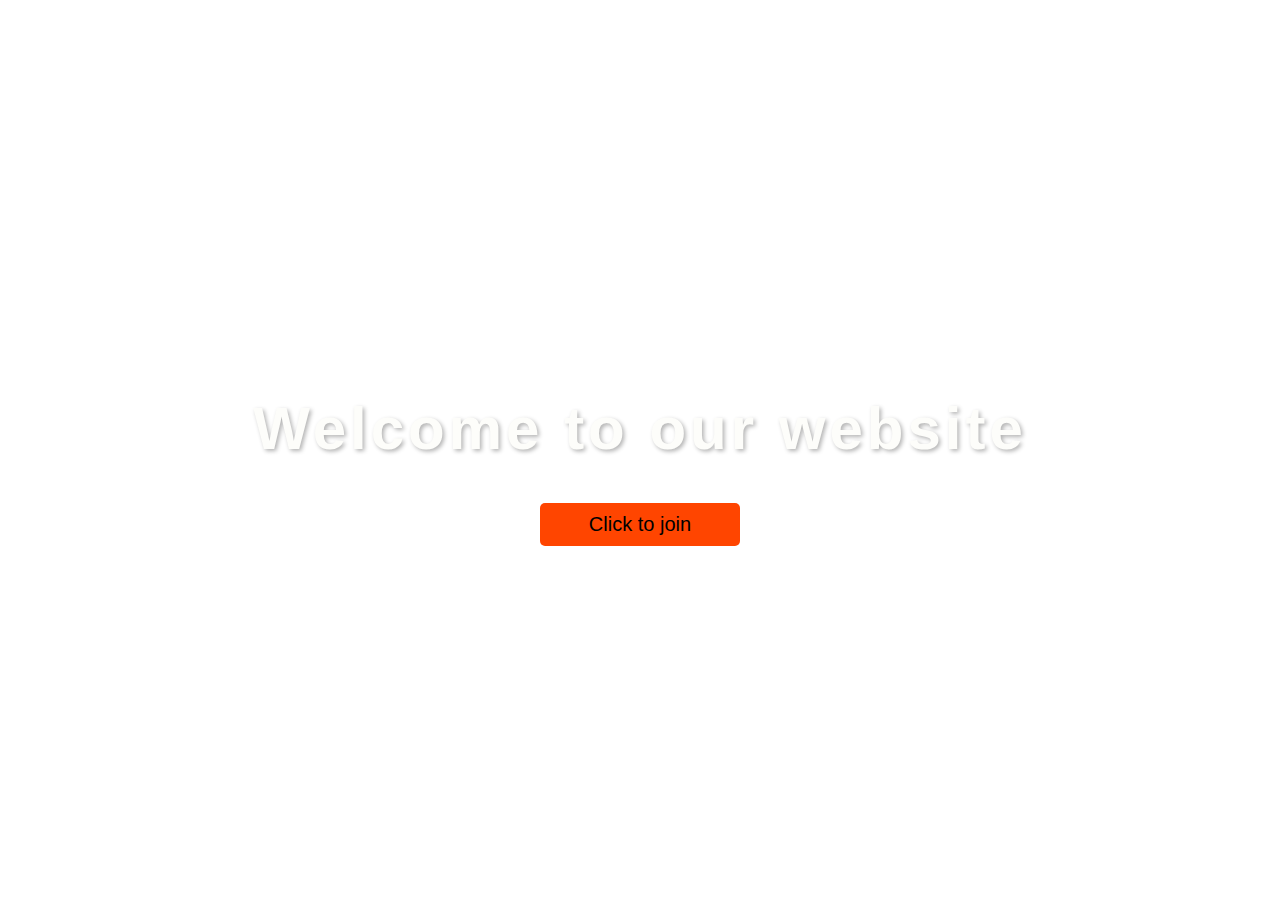
<file: Bgblur/index.html>
<!DOCTYPE html>
<html lang="en">
  <head>
    <meta charset="UTF-8" />
    <meta http-equiv="X-UA-Compatible" content="IE=edge" />
    <meta name="viewport" content="width=device-width, initial-scale=1.0" />
    <title>Blurred Background Popup</title>
    <link
      rel="stylesheet"
      href="https://cdnjs.cloudflare.com/ajax/libs/font-awesome/6.0.0-beta3/css/all.min.css"
      integrity="sha512-Fo3rlrZj/k7ujTnHg4CGR2D7kSs0v4LLanw2qksYuRlEzO+tcaEPQogQ0KaoGN26/zrn20ImR1DfuLWnOo7aBA=="
      crossorigin="anonymous"
      referrerpolicy="no-referrer"
    />
    <link rel="stylesheet" href="style.css" />
  </head>
  <body>
    <div class="container">
      <h1>Welcome to our website</h1>
      <button class="btn">Click to join</button>
    </div>
    <div class="popup-container active">
      <h4>20% OFF Offer</h4>
      <label for="email">Your Email</label>
      <input
        type="email"
        name="email"
        class="input"
        placeholder="Enter Your Email"
      />
      <button class="popup-btn">Join</button>
      <div class="close-icon">
        <i class="fas fa-times fa-2x"></i>
      </div>
    </div>
    <script src="index.js"></script>
  </body>
</html>
</file>
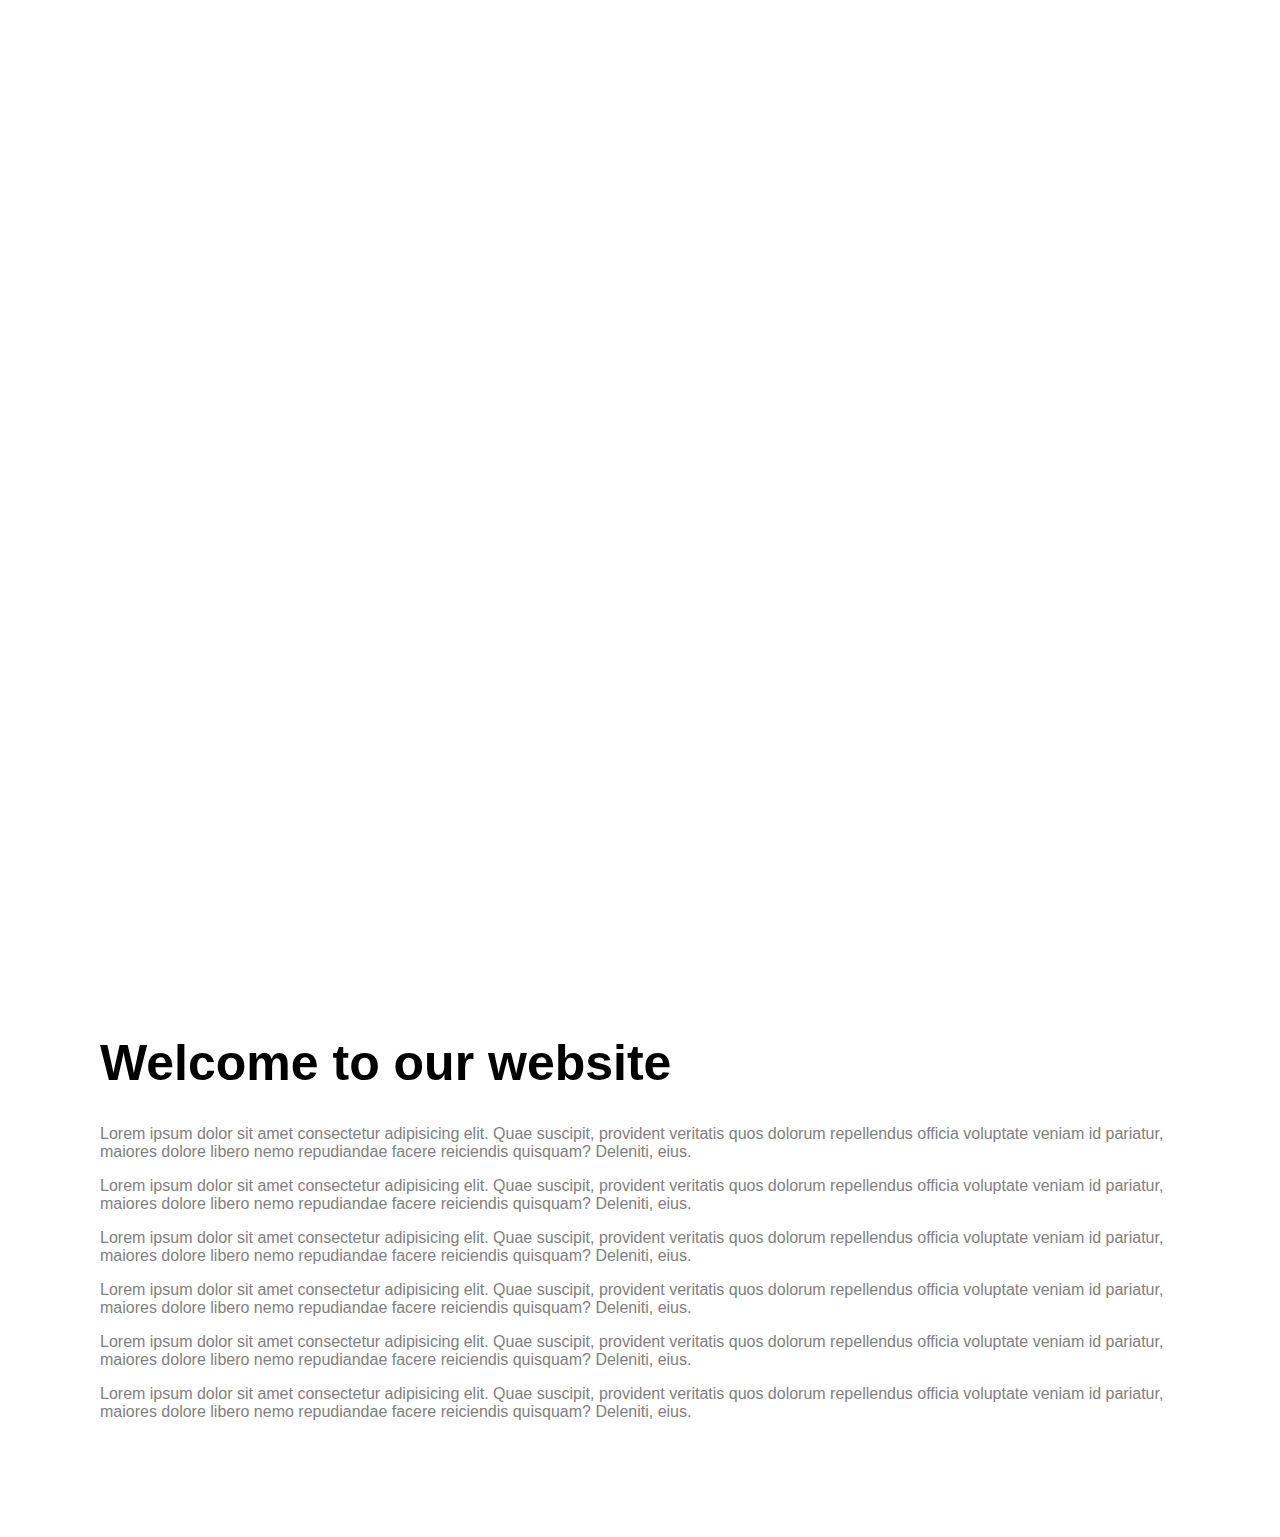
<file: Bgimagescroller/index.html>
<!DOCTYPE html>
<html lang="en">
  <head>
    <meta charset="UTF-8" />
    <meta http-equiv="X-UA-Compatible" content="IE=edge" />
    <meta name="viewport" content="width=device-width, initial-scale=1.0" />
    <title>Background Image Scroll Effect</title>
    <link rel="stylesheet" href="style.css" />
  </head>
  <body>
    <div class="bg-image" id="bg-image"></div>
    <div class="container">
      <h1>Welcome to our website</h1>
      <p>
        Lorem ipsum dolor sit amet consectetur adipisicing elit. Quae suscipit,
        provident veritatis quos dolorum repellendus officia voluptate veniam id
        pariatur, maiores dolore libero nemo repudiandae facere reiciendis
        quisquam? Deleniti, eius.
      </p>
      <p>
        Lorem ipsum dolor sit amet consectetur adipisicing elit. Quae suscipit,
        provident veritatis quos dolorum repellendus officia voluptate veniam id
        pariatur, maiores dolore libero nemo repudiandae facere reiciendis
        quisquam? Deleniti, eius.
      </p>
      <p>
        Lorem ipsum dolor sit amet consectetur adipisicing elit. Quae suscipit,
        provident veritatis quos dolorum repellendus officia voluptate veniam id
        pariatur, maiores dolore libero nemo repudiandae facere reiciendis
        quisquam? Deleniti, eius.
      </p>
      <p>
        Lorem ipsum dolor sit amet consectetur adipisicing elit. Quae suscipit,
        provident veritatis quos dolorum repellendus officia voluptate veniam id
        pariatur, maiores dolore libero nemo repudiandae facere reiciendis
        quisquam? Deleniti, eius.
      </p>
      <p>
        Lorem ipsum dolor sit amet consectetur adipisicing elit. Quae suscipit,
        provident veritatis quos dolorum repellendus officia voluptate veniam id
        pariatur, maiores dolore libero nemo repudiandae facere reiciendis
        quisquam? Deleniti, eius.
      </p>
      <p>
        Lorem ipsum dolor sit amet consectetur adipisicing elit. Quae suscipit,
        provident veritatis quos dolorum repellendus officia voluptate veniam id
        pariatur, maiores dolore libero nemo repudiandae facere reiciendis
        quisquam? Deleniti, eius.
      </p>
    </div>
    <script src="index.js"></script>
  </body>
</html>
</file>
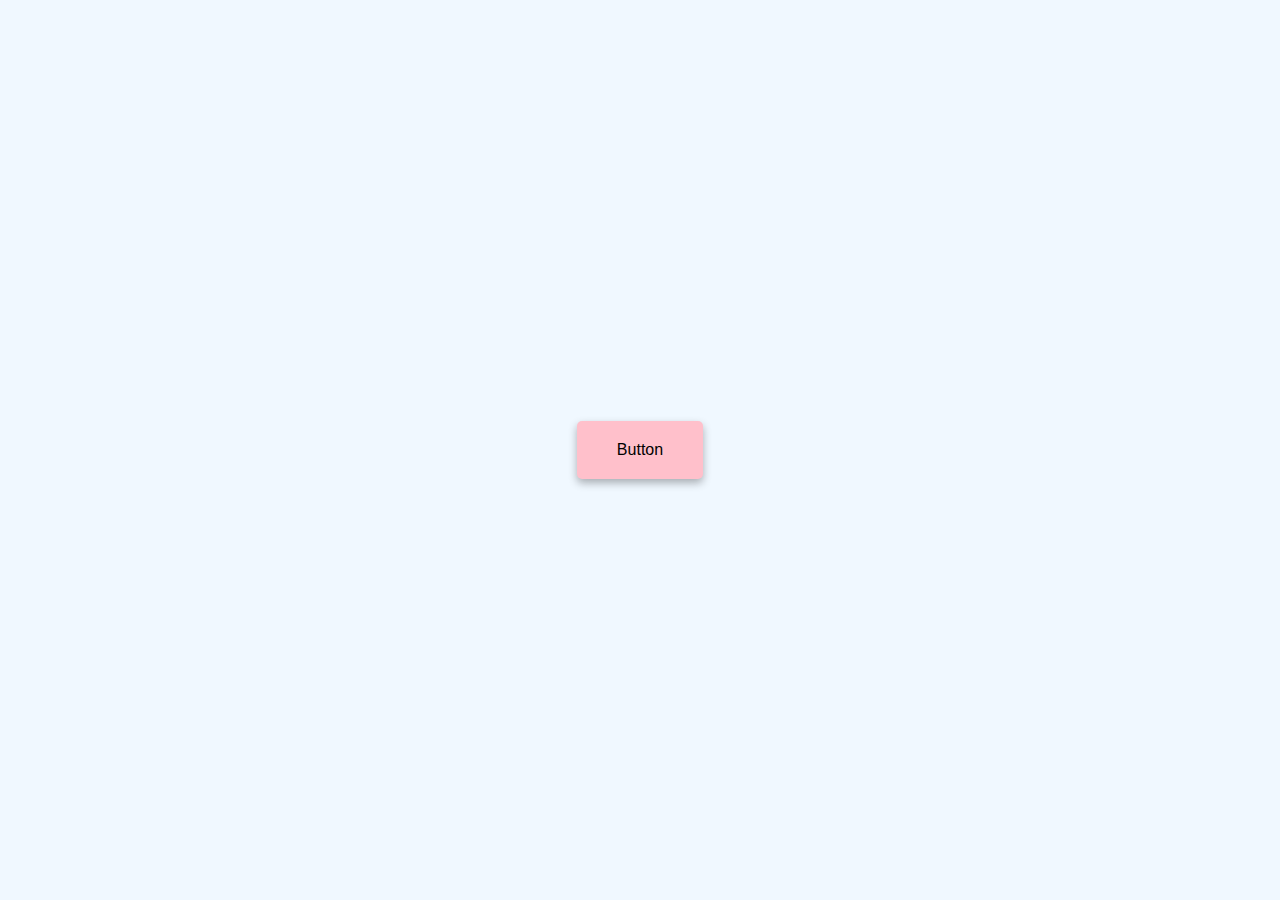
<file: Buttonripple/index.html>
<!DOCTYPE html>
<html lang="en">
  <head>
    <meta charset="UTF-8" />
    <meta http-equiv="X-UA-Compatible" content="IE=edge" />
    <meta name="viewport" content="width=device-width, initial-scale=1.0" />
    <title>Button Ripple Effect</title>
    <link rel="stylesheet" href="style.css" />
  </head>
  <body>
    <a href="#" class="btn"><span>Button</span></a>
    <script src="index.js"></script>
  </body>
</html>
</file>
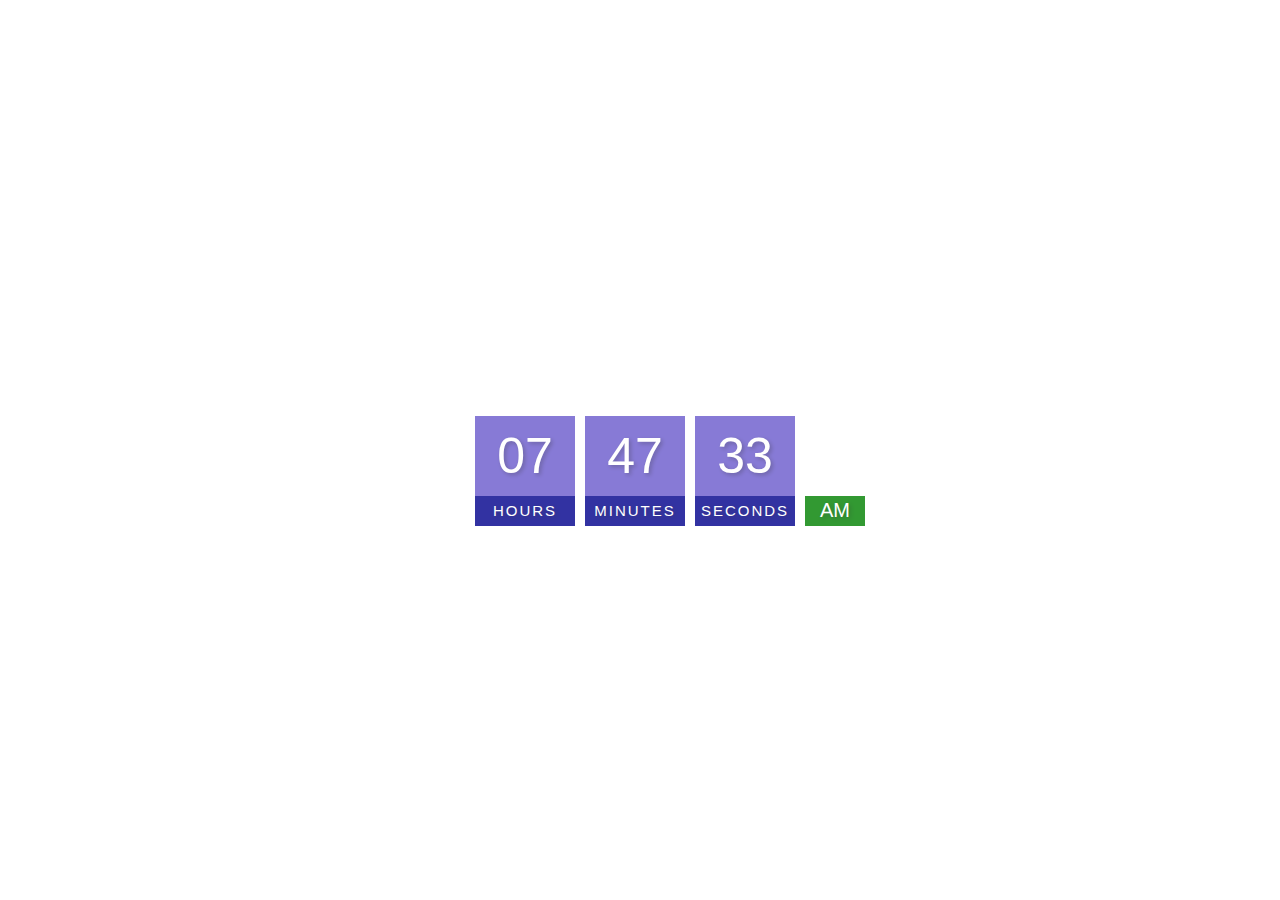
<file: digital clock/index.html>
<!DOCTYPE html>
<html lang="en">

<head>
    <meta charset="UTF-8" />
    <meta http-equiv="X-UA-Compatible" content="IE=edge" />
    <meta name="viewport" content="width=device-width, initial-scale=1.0" />
    <title>Digital clock</title>
    <link rel="stylesheet" href="style.css" />
</head>

<body>
    <h2>DIGITAL CLOCK</h2>
    <div class="clock">
        <div>
            <span id="hour">00</span>
            <span class="text">Hours</span>
        </div>
        <div>
            <span id="minute">00</span>
            <span class="text">Minutes</span>
        </div>
        <div>
            <span id="second">00</span>
            <span class="text">Seconds</span>
        </div>
        <div>
            <span id="ampm">AM</span>
        </div>
    </div>
    <script src="index.js"></script>
</body>

</html>
</file>
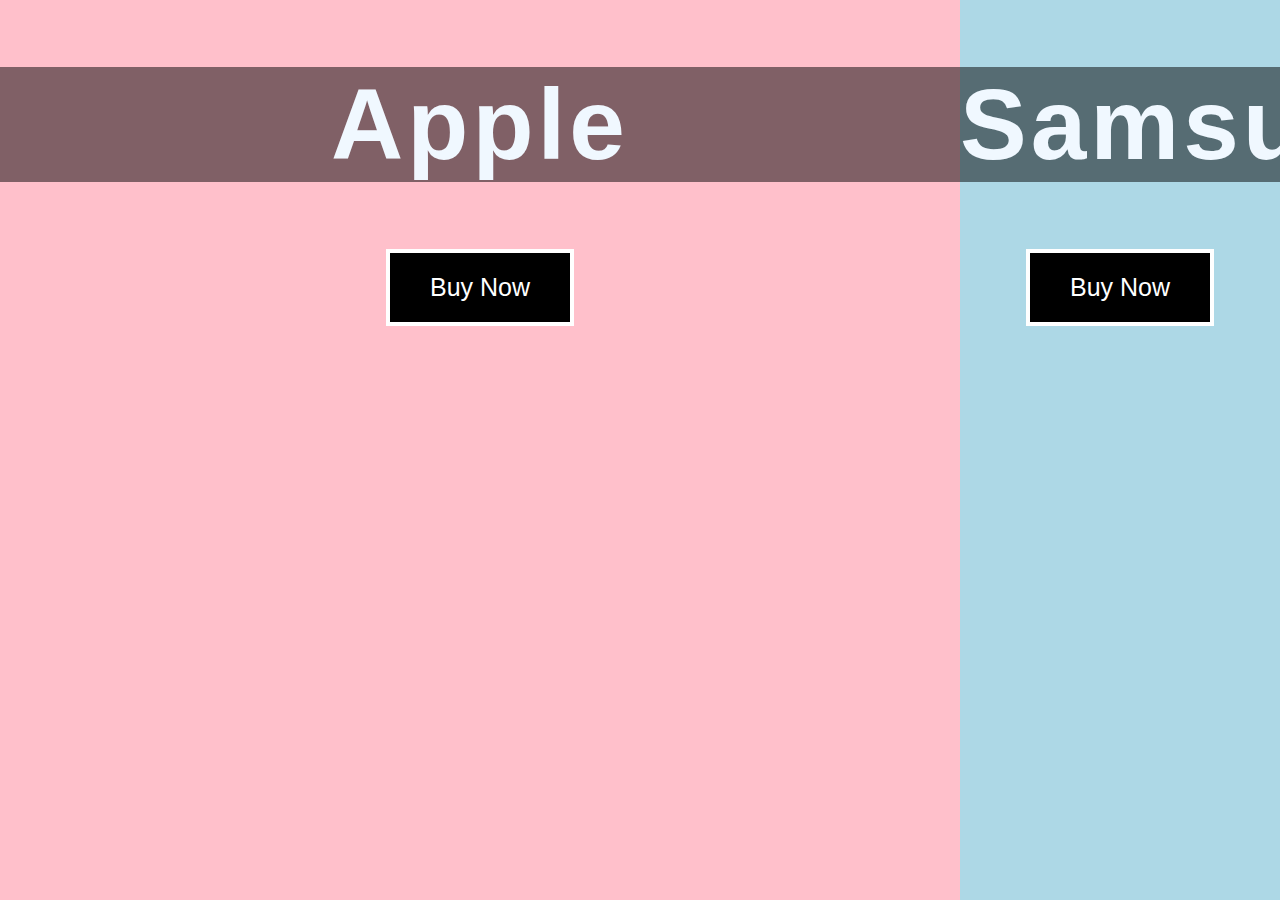
<file: double landing page/index.html>
<!DOCTYPE html>
<html lang="en">
  <head>
    <meta charset="UTF-8" />
    <meta http-equiv="X-UA-Compatible" content="IE=edge" />
    <meta name="viewport" content="width=device-width, initial-scale=1.0" />
    <title>Double Landing Page</title>
    <link rel="stylesheet" href="style.css" />
  </head>
  <body>
    <div class="container">
      <div class="split left">
        <h1>Apple</h1>
        <button class="btn">Buy Now</button>
      </div>
      <div class="split right">
        <h1>Samsung</h1>
        <button class="btn">Buy Now</button>
      </div>
    </div>
    <script src="index.js"></script>
  </body>
</html>
</file>
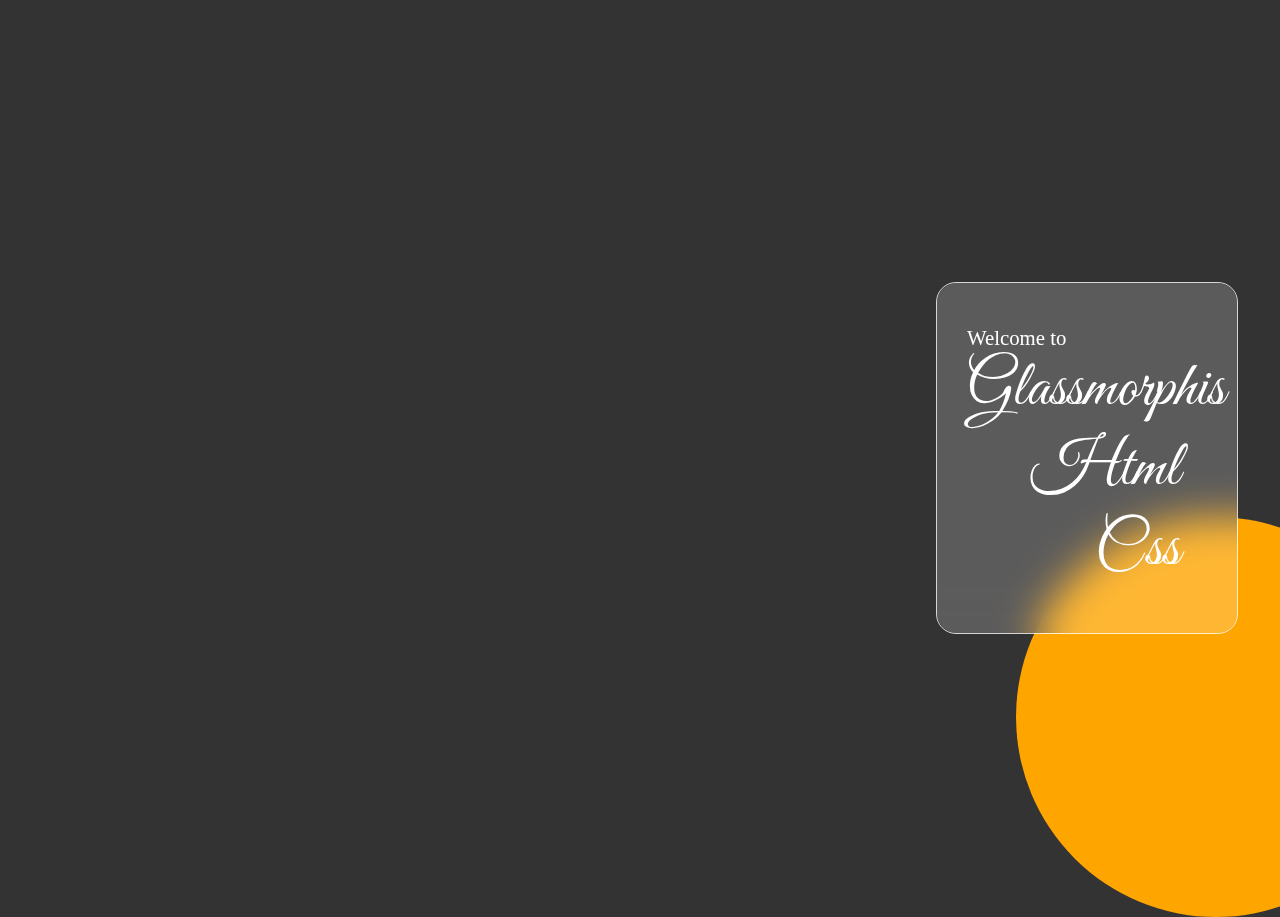
<file: Glassmorphis/index.html>
<!DOCTYPE html>
<html lang="en">
<head>
    <meta charset="UTF-8">
    <meta http-equiv="X-UA-Compatible" content="IE=edge">
    <meta name="viewport" content="width=device-width, initial-scale=1.0">
    <link rel="stylesheet" href="style.css">
    <title>Document</title>
</head>
<body>
    <div class="card">
        <div class="welcome">
            Welcome to
        </div>
        <div class="ab">
            <span>Glassmorphis</span>
            <span>Html</span>
            <span>Css</span>
        </div>
    </div>
</body>
</html>
</file>
<file: Bgblur/style.css>
body {
    margin: 0;
  }
  
  .container {
    display: flex;
    flex-direction: column;
    align-items: center;
    height: 100vh;
    justify-content: center;
    background: url("https://images.unsplash.com/photo-1560762484-813fc97650a0?ixlib=rb-1.2.1&ixid=MnwxMjA3fDB8MHxwaG90by1wYWdlfHx8fGVufDB8fHx8&auto=format&fit=crop&w=1074&q=80");
    background-size: cover;
    text-align: center;
    transition: filter 0.7s;
  }
  
  h1 {
    font-size: 60px;
    color: rgb(253, 253, 250);
    font-family: Impact, Haettenschweiler, "Arial Narrow Bold", sans-serif;
    letter-spacing: 4px;
    text-shadow: 2px 2px 4px rgba(0, 0, 0, 0.3);
  }
  
  .btn {
    padding: 10px 20px;
    width: 200px;
    cursor: pointer;
    background-color: orangered;
    border: none;
    border-radius: 5px;
    font-size: 20px;
  }
  
  .btn:hover {
    filter: brightness(0.8);
  }
  
  .active.container {
    filter: blur(5px) brightness(0.7);
  }
  
  .popup-container {
    position: fixed;
    left: 50%;
    transform: translateX(-50%);
    background-color: white;
    width: 400px;
    height: 200px;
    top: 30%;
    display: flex;
    flex-direction: column;
    padding: 20px;
    background: url("https://images.unsplash.com/uploads/141103282695035fa1380/95cdfeef?ixlib=rb-1.2.1&ixid=MnwxMjA3fDB8MHxwaG90by1wYWdlfHx8fGVufDB8fHx8&auto=format&fit=crop&w=1730&q=80");
    background-size: cover;
    border-radius: 10px;
    box-shadow: 0 4px 8px rgba(0, 0, 0, 0.3);
    opacity: 1;
    transition: all 0.7s;
  }
  
  h4 {
    font-size: 30px;
    margin: 10px 0;
    font-family: sans-serif;
    color: blueviolet;
  }
  
  label {
    color: blueviolet;
    font-family: sans-serif;
  }
  
  .popup-btn {
    background-color: orangered;
    padding: 10px;
    font-size: 20px;
    cursor: pointer;
    border: 2px solid;
  }
  
  .input {
    border: 2px solid;
    padding: 10px;
    margin: 10px 0;
    font-size: 20px;
    text-align: center;
  }
  
  .input::placeholder {
    color: lightgray;
  }
  
  .close-icon {
    position: absolute;
    right: 20px;
    cursor: pointer;
  }
  
  .close-icon:hover {
    color: orangered;
  }
  
  .active.popup-container {
    visibility: hidden;
    opacity: 0;
    top: 10%;
  }
</file>
<file: Bgimagescroller/style.css>
body {
    margin: 0;
    font-family: sans-serif;
  }
  
  .bg-image {
    width: 100%;
    height: 100vh;
    background: url("https://images.unsplash.com/photo-1540206395-68808572332f?ixlib=rb-1.2.1&ixid=MnwxMjA3fDB8MHxwaG90by1wYWdlfHx8fGVufDB8fHx8&auto=format&fit=crop&w=626&q=80");
    background-position: center;
    background-attachment: fixed;
    background-size: 160%;
  }
  
  .container {
    padding: 100px;
  }
  
  h1 {
    font-size: 50px;
  }
  p {
    color: grey;
  }
  
  @media (max-width: 500px) {
    .container {
      padding: 10px;
    }
  }
</file>
<file: Buttonripple/style.css>
body {
    margin: 0;
    display: flex;
    justify-content: center;
    height: 100vh;
    align-items: center;
    background-color: aliceblue;
    font-family: sans-serif;
  }
  
  .btn {
    background-color: pink;
    padding: 20px 40px;
    border-radius: 5px;
    box-shadow: 0 4px 8px rgba(0, 0, 0, 0.3);
    text-decoration: none;
    color: black;
    position: relative;
    overflow: hidden;
  }
  
  .btn span {
    position: relative;
    z-index: 1;
  }
  
  .btn::before {
    content: "";
    position: absolute;
    background-color: orangered;
    width: 0;
    height: 0;
    left: var(--xPos);
    top: var(--yPos);
    transform: translate(-50%, -50%);
    border-radius: 50%;
    transition: width 0.5s, height 0.5s;
  }
  
  .btn:hover::before {
    width: 300px;
    height: 300px;
  }
</file>
<file: digital clock/style.css>
body{
    margin: 0;
    font-family: sans-serif;
    display: flex;
    flex-direction: column;
    align-items: center;
    height: 100vh;
    justify-content: center;
    background: url("https://images.unsplash.com/photo-1422493757035-1e5e03968f95?ixlib=rb-4.0.3&ixid=MnwxMjA3fDB8MHxzZWFyY2h8NTR8fG5hdHVyZXxlbnwwfDB8MHx8&auto=format&fit=crop&w=500&q=60");      /*add link from unsplash*/
    background-size: cover;
    overflow: hidden;
}
h2{
    text-transform: capitalize;
    letter-spacing: 4px;
    font-size: 15px;
    text-align: center;
    color: white;      /*white*/
}
.clock{
    display: flex;
}
.clock div{
    margin: 5px;
    position: relative;
}
.clock span{
    width: 100px;
    height: 80px;
    background: slateblue;
    opacity: .8;
    color: white;
    display: flex;
    justify-content: center;
    align-items: center;
    font-size: 50px;
    text-shadow: 2px 2px 4px rgba(0, 0, 0, .3);
}
.clock .text{
    height: 30px;
    font-size: 15px;
    text-transform: uppercase;
    letter-spacing: 2px;
    background: darkblue;
    opacity: 0.8;
}
.clock #ampm{
    bottom: 0;
    position: absolute;
    width: 60px;
    height: 30px;
    font-size: 20px;
    background: green;
}
</file>
<file: double landing page/style.css>
body {
    margin: 0;
    display: flex;
    justify-content: center;
    height: 100vh;
    align-items: center;
    text-align: center;
    font-family: Impact, Haettenschweiler, "Arial Narrow Bold", sans-serif;
  }
  
  h1 {
    font-size: 100px;
    color: aliceblue;
    backdrop-filter: brightness(0.5);
    letter-spacing: 4px;
  }
  
  .btn {
    background-color: black;
    color: white;
    padding: 20px 40px;
    font-size: 25px;
    border: 4px solid;
    cursor: pointer;
    transition: 1s background-color;
    white-space: nowrap;
  }
  
  .btn:hover {
    background-color: white;
    color: black;
  }
  
  .split {
    width: 50%;
    height: 100%;
    top: 0;
    overflow: hidden;
  }
  
  .split.left {
    position: absolute;
    left: 0;
    background-color: pink;
    background-image: url("https://store.storeimages.cdn-apple.com/4982/as-images.apple.com/is/iphone-13-pro-family-hero?wid=940&hei=1112&fmt=png-alpha&.v=1631220221000");
    background-size: cover;
  }
  
  .split.right {
    position: absolute;
    right: 0;
    background-color: lightblue;
    background-image: url("https://pisces.bbystatic.com/image2/BestBuy_US/images/products/6465/6465022_sd.jpg;maxHeight=640;maxWidth=550");
    background-size: cover;
  }
  
  .active-left .left {
    width: 75%;
  }
  
  .active-left .right {
    width: 25%;
  }
  
  .active-right .left {
    width: 25%;
  }
  
  .active-right .right {
    width: 75%;
  }
  
  .left,
  .right {
    transition: width 2s ease-in-out;
  }
</file>
<file: Glassmorphis/style.css>
/* Google Fonts | great vibes', cursive ---'Sacramento',cursive*/
@import url('https://fonts.googleapis.com/css2?family=Great+Vibes&family=Poppins&display=swap');
:root{
    --cursive: 'Great Vibes',cursive;
    --handwriting: 'Sacramento',cursive;
}
body{
    position: relative;
    width: 100%;
    height: 100vh;
    background: #333;
    display: flex;
    align-items: center;
    justify-content: flex-end;
}
body::before{
    content: '';
    position: absolute;
    width: 400px;
    height: 400px;
    background: orange;
    border-radius: 50%;
    z-index: -1;
    right: -10%;
    bottom: -1%;
}
.card{
    position: relative;
    width: 300px;
    height: 350px;
    border: 1px solid rgb(255,255, 255, .8);
    margin-right: 50px;
    border-radius: 20px;
    display: flex;
    justify-content: center;
    flex-direction: column;
}
.card::before{
    content: '';
    position: absolute;
    width: 100%;
    height: 100%;
    background: rgb(255,255,255,.2);  
    border-radius: 20px;
    backdrop-filter: blur(20px);
    z-index: -1;
}
.welcome{
    font-family: var(--handwriting);
    color: #fff;
    font-size: 1.3em;
    margin-left: 30px;
}
.ab{
    font-family: var(--cursive);
    font-size: 4em;
    margin-left: 30px;
}
span{
    color: #fff;
}
span:nth-child(2){
    padding-left: 1em;
}
span:nth-child(3){
    padding-left: 2em;
}
</file>
